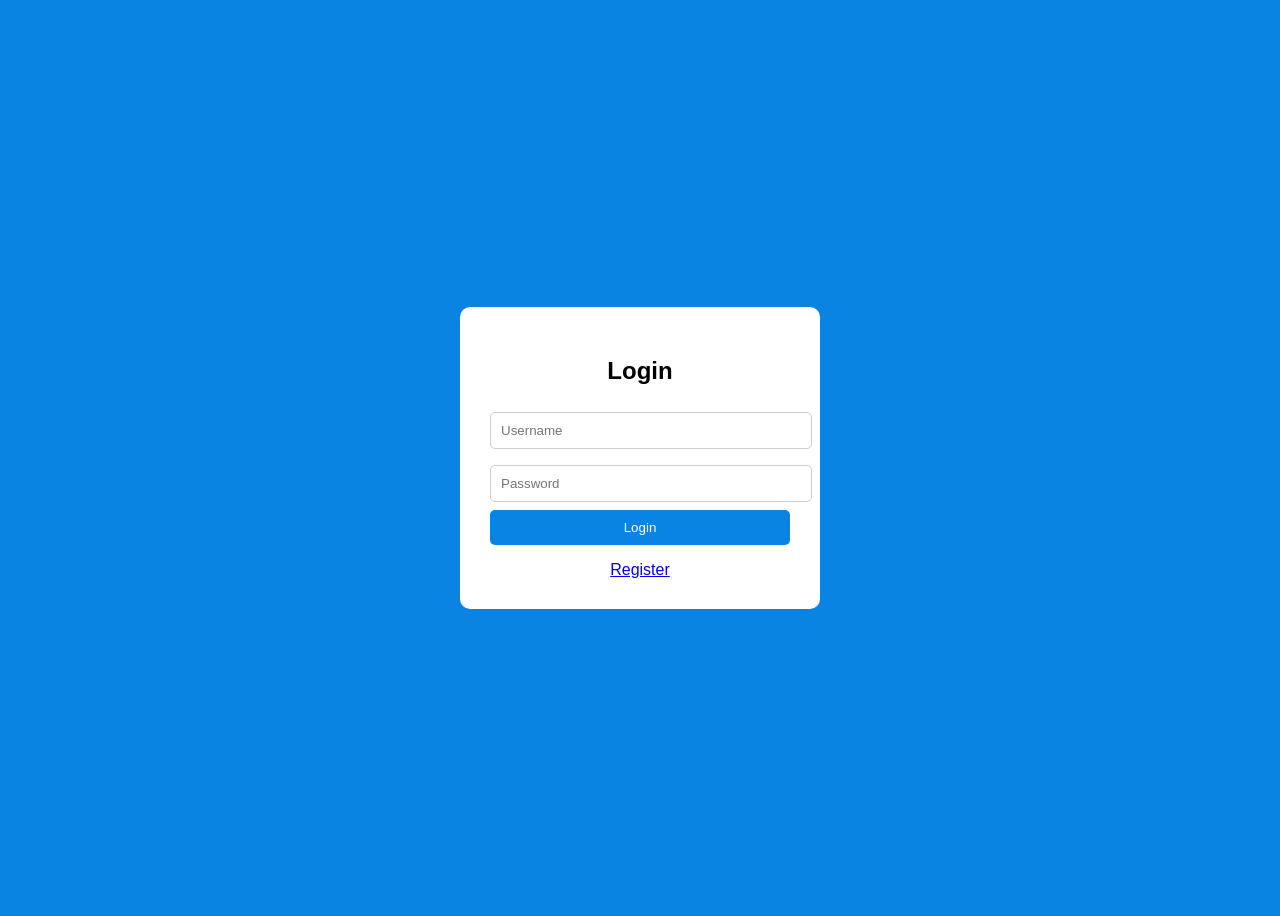
<file: templates/login.html>
<!DOCTYPE html>
<html>
<head>
<title>Login</title>
<style>
body {font-family:Arial;background:#0984e3;display:flex;justify-content:center;align-items:center;height:100vh;}
.box {background:white;padding:30px;border-radius:10px;width:300px;text-align:center;}
input {width:100%;padding:10px;margin:8px 0;border:1px solid #ccc;border-radius:5px;}
button {width:100%;padding:10px;background:#0984e3;color:white;border:none;border-radius:5px;}
.msg {color:red;}
</style>
</head>

<body>
<div class="box">
<h2>Login</h2>

<input id="username" placeholder="Username">
<input id="password" type="password" placeholder="Password">

<button onclick="login()">Login</button>

<p id="msg"></p>

<a href="/api/users/register-page/">Register</a>
</div>

<script>
function login(){

fetch("/api/auth/login/",{
    method:"POST",
    headers:{"Content-Type":"application/json"},
    body:JSON.stringify({
        username:username.value,
        password:password.value
    })
})
.then(res=>{
    if(!res.ok) throw new Error("Invalid Credentials")
    return res.json()
})
.then(data=>{

    // 🔐 token save
    localStorage.setItem("token", data.access)

    // 🔥 USER INFO FETCH (role check)
    return fetch("/api/users/me/",{
        headers:{
            "Authorization":"Bearer "+data.access
        }
    })
})
.then(res=>res.json())
.then(user=>{

    console.log("USER:", user)

    // 🔥 ROLE BASED REDIRECT
    if(user.role === "Admin"){
        window.location.href = "/api/users/admin-dashboard-page/"
    } else {
        window.location.href = "/api/users/dashboard-page/"
    }

})
.catch(err=>{
    alert(err.message)
})
}
</script>
</body>
</html>
</file>
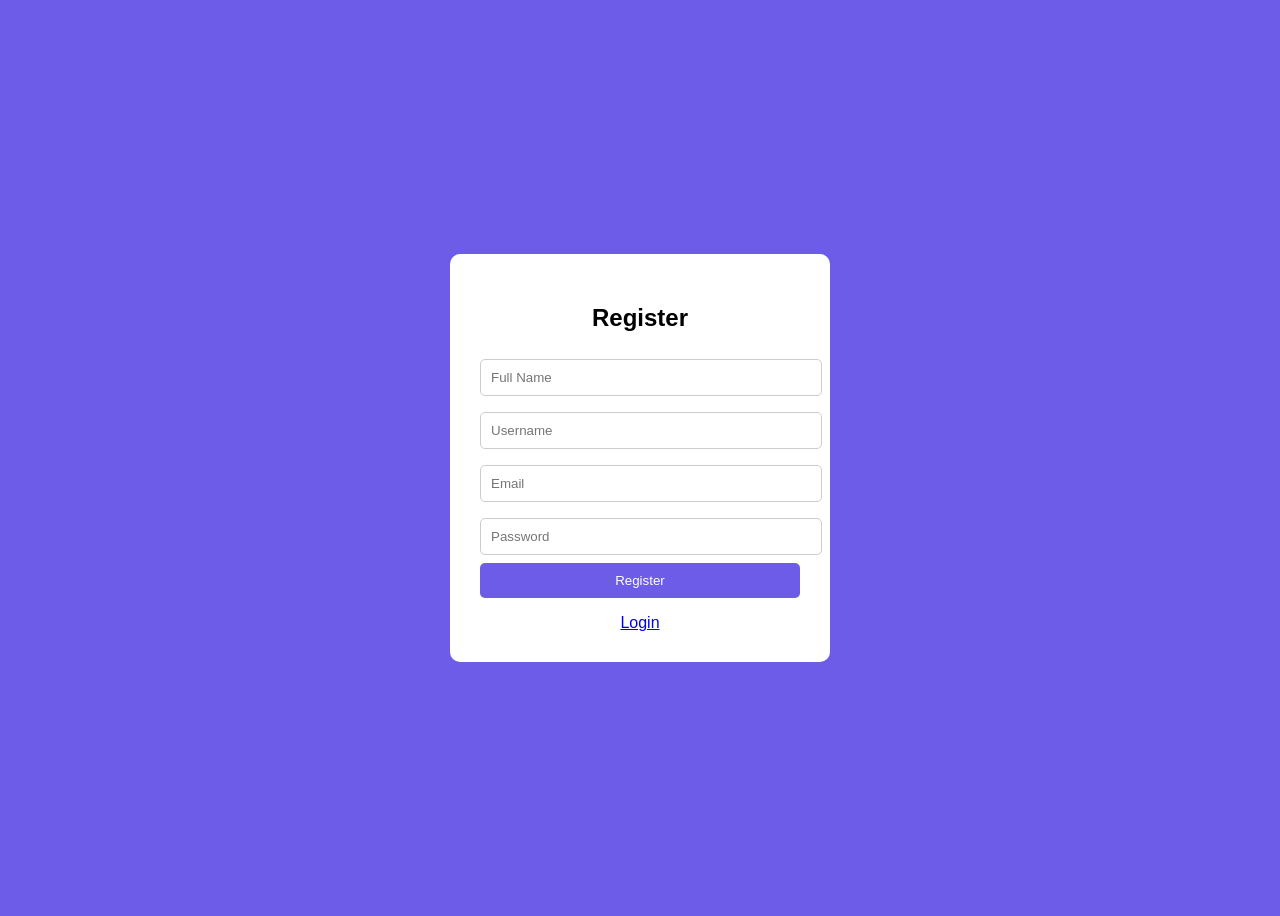
<file: templates/register.html>
<!DOCTYPE html>
<html>
<head>
<title>Register</title>
<style>
body {font-family:Arial;background:#6c5ce7;display:flex;justify-content:center;align-items:center;height:100vh;}
.box {background:white;padding:30px;border-radius:10px;width:320px;text-align:center;}
input {width:100%;padding:10px;margin:8px 0;border:1px solid #ccc;border-radius:5px;}
button {width:100%;padding:10px;background:#6c5ce7;color:white;border:none;border-radius:5px;}
.msg {color:red;}
</style>
</head>

<body>
<div class="box">
<h2>Register</h2>

<input id="full_name" placeholder="Full Name">
<input id="username" placeholder="Username">
<input id="email" placeholder="Email">
<input id="password" type="password" placeholder="Password">

<button onclick="register()">Register</button>

<p class="msg" id="msg"></p>

<a href="/api/users/login-page/">Login</a>
</div>

<script>
function register(){
    const username = document.getElementById("username").value
    const email = document.getElementById("email").value
    const password = document.getElementById("password").value
    const full_name = document.getElementById("full_name").value

    fetch("/api/users/signup/",{
        method:"POST",
        headers:{"Content-Type":"application/json"},
        body:JSON.stringify({
            username: username,
            email: email,
            password: password,
            first_name: full_name   // 🔥 IMPORTANT
        })
    })
    .then(res=>{
        if(!res.ok) throw new Error("Register Failed")
        return res.json()
    })
    .then(()=>{
        alert("Registered Successfully")
        window.location.href="/api/users/login-page/"
    })
    .catch(e=>{
        document.getElementById("msg").innerText = e.message
    })
}
</script>
</body>
</html>
</file>
